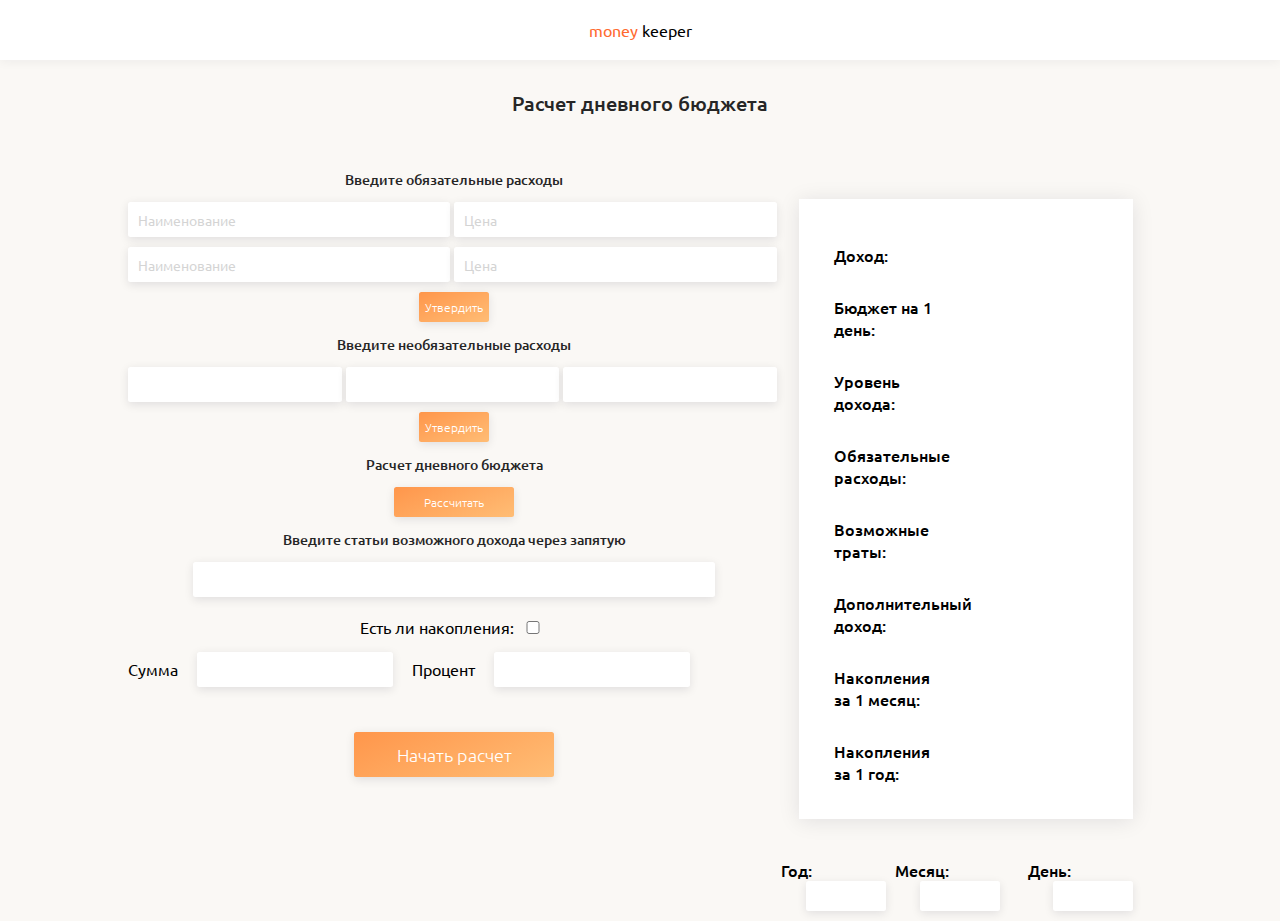
<file: budget-app/src/index.html>
<!DOCTYPE html>
<html lang="en">
<head>
    <meta charset="UTF-8">
    <meta name="viewport" content="width=device-width, initial-scale=1.0">
    <meta http-equiv="X-UA-Compatible" content="ie=edge">
    <title>Document</title>
    <link href="https://fonts.googleapis.com/css?family=Ubuntu:300,400,500,700&amp;subset=cyrillic" rel="stylesheet">
    <link rel="stylesheet" href="css/style.css">
</head>
<body>
<div class="app">
    <div class="logo">
        <span>money</span>
        keeper
    </div>
    <div class="title">
        Расчет дневного бюджета
    </div>
    <div class="main">
        <div class="data">
            <div class="choose-expenses">Введите обязательные расходы</div>
            <input class="expenses-item" type="text" id="expenses_1" placeholder="Наименование">
			<input class="expenses-item" type="text" id="expenses_2" placeholder="Цена">
			<input class="expenses-item" type="text" id="expenses_3" placeholder="Наименование">
			<input class="expenses-item" type="text" id="expenses_4" placeholder="Цена">
            <button class="expenses-item-btn">Утвердить</button>
            
            <div class="optionalexpenses">Введите необязательные расходы</div>
			<input class="optionalexpenses-item" type="text" id="optionalexpenses_1">
			<input class="optionalexpenses-item" type="text" id="optionalexpenses_2">
			<input class="optionalexpenses-item" type="text" id="optionalexpenses_3">
            <button class="optionalexpenses-btn">Утвердить</button>
            
            <div class="count-budget">Расчет дневного бюджета</div>
            <button class="count-budget-btn">Рассчитать</button>
            
            <div class="choose-income-label">Введите статьи возможного дохода через запятую</div>
            <input class="choose-income" type="text" id="income">
            
            <div class="checksavings">Есть ли накопления: 
                <input id="savings" type="checkbox" />
            </div>
            <label for="sum">Сумма</label>
			<input class="choose-sum" id="sum" type="text">
			<label for="percent">Процент</label>
            <input class="choose-percent" id="percent" type="text">
            
            <div class="open">
                <button class="start" id="start">Начать расчет</button>
            </div>
        </div>
        <div class="result">
            <div class="result-table">
                <div class="budget">Доход: </div>
                <div class="budget-value"></div>
    
                <div class="daybudget">Бюджет на 1 день: </div>
                <div class="daybudget-value"></div>
    
                <div class="level">Уровень дохода: </div>
                <div class="level-value"></div>
    
                <div class="expenses">Обязательные расходы: </div>
                <div class="expenses-value"></div>
    
                <div class="optionalexpenses">Возможные траты: </div>
                <div class="optionalexpenses-value"></div>
    
                <div class="income">Дополнительный доход: </div>
                <div class="income-value"></div>
    
                <div class="monthsavings">Накопления за 1 месяц:</div>
                <div class="monthsavings-value"></div>
    
                <div class="yearsavings">Накопления за 1 год:</div>
                <div class="yearsavings-value"></div>
            </div>
            <div class="time-data">
                <div class="year">
                    Год:
                    <input class="year-value" type="text" readonly>
                </div>
                <div class="month">
                    Месяц:
                    <input class="month-value" type="text" readonly>
                </div>
                <div class="day">
                    День:
                    <input class="day-value" type="text" readonly>
                </div>
            </div>
        </div>
    </div>
</div>
    <script src="js/main.js"></script>
</body>
</html>
</file>
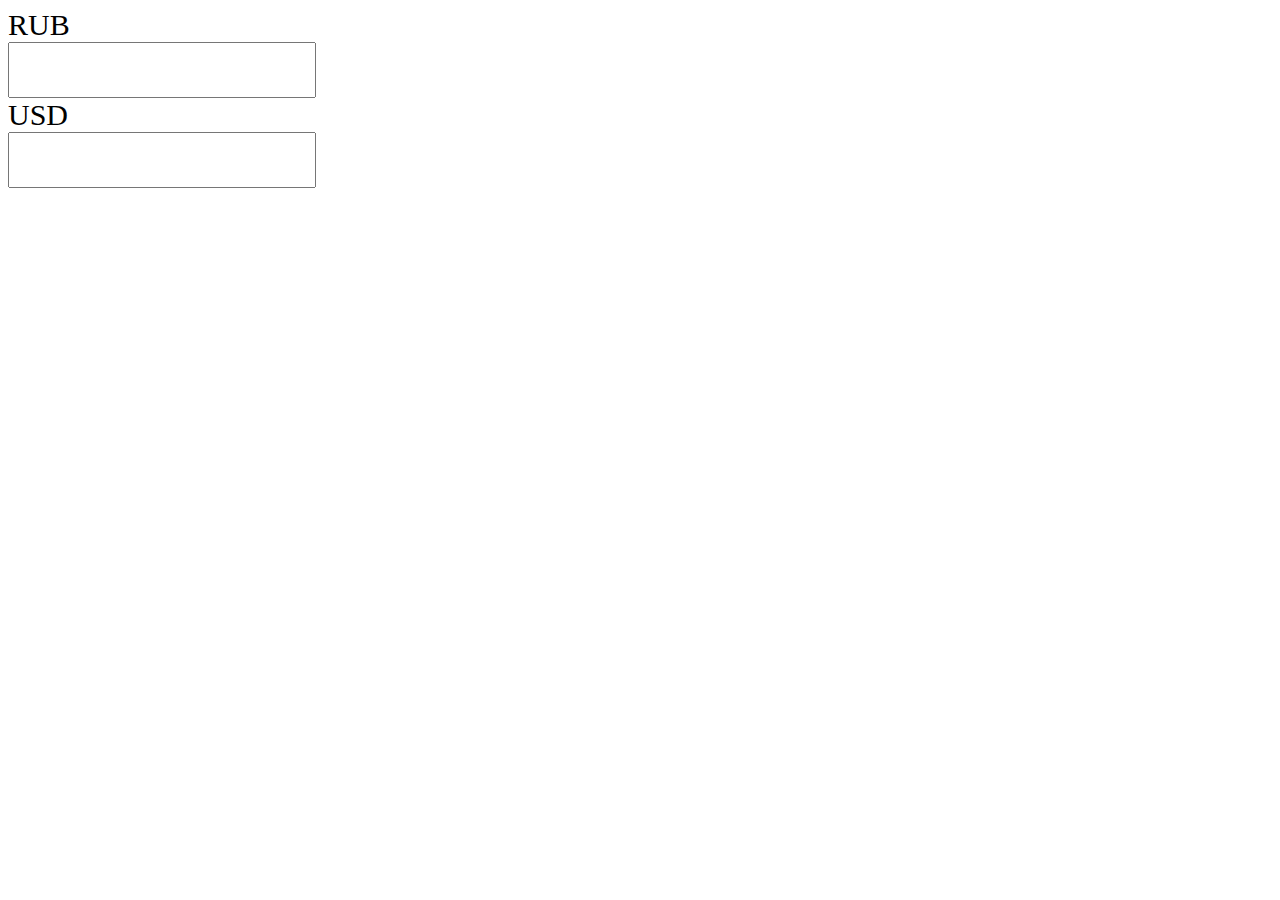
<file: Task14/Currency/index.html>
<!DOCTYPE html>
<html lang="en">
<head>
    <meta charset="UTF-8">
    <meta name="viewport" content="width=device-width, initial-scale=1.0">
    <meta http-equiv="X-UA-Compatible" content="ie=edge">
    <title>Calc</title>
    <style>
        label {
            display: block;
            font-size: 30px;
        }
        input {
            width: 300px;
            height: 50px;
            font-size: 30px;
        }
    </style>
</head>
<body>
    <label for="rub">RUB</label>
    <input id="rub" type="text">
    <label for="usd">USD</label>
    <input id="usd" type="text">
    <script src="js/script.js"></script>
</body>
</html>
</file>
<file: budget-app/src/css/style.css>
*{box-sizing:border-box;margin:0;padding:0;font-family:Ubuntu;outline:0}a{text-decoration:none}a:visited{text-decoration:none}a:hover{text-decoration:none}a:focus{text-decoration:none}a:active{text-decoration:none}.app{background-color:#faf8f5;min-height:800px}.logo{width:100%;height:60px;line-height:60px;background-color:#fff;box-shadow:0 1.5px 10px 0 rgba(1,0,42,.05);text-align:center}.logo span{color:#ff6a30}.title{width:100%;margin-top:30px;font-weight:500;font-size:20px;color:#262626;text-align:center}.main{display:flex;margin:0 10%;padding-top:40px}.data .choose-expenses,.data .choose-income-label,.data .count-budget,.data .optionalexpenses{margin:13px 0;font-weight:500;font-size:14px;color:#262626;text-align:center}.data .choose-income,.data .choose-percent,.data .choose-sum,.data .expenses-item,.data .optionalexpenses-item{height:35px;width:calc((100%/2) - 4px);border-radius:2.5px;background-color:#fff;box-shadow:0 2.5px 10px 0 rgba(1,0,42,.1);border:none;padding-left:10px;margin-bottom:10px;font-size:14px;color:#a7a7a7}.data .choose-income::-webkit-input-placeholder,.data .choose-percent::-webkit-input-placeholder,.data .choose-sum::-webkit-input-placeholder,.data .expenses-item::-webkit-input-placeholder,.data .optionalexpenses-item::-webkit-input-placeholder{opacity:.3}.data .choose-income:-ms-input-placeholder,.data .choose-percent:-ms-input-placeholder,.data .choose-sum:-ms-input-placeholder,.data .expenses-item:-ms-input-placeholder,.data .optionalexpenses-item:-ms-input-placeholder{opacity:.3}.data .choose-income::-ms-input-placeholder,.data .choose-percent::-ms-input-placeholder,.data .choose-sum::-ms-input-placeholder,.data .expenses-item::-ms-input-placeholder,.data .optionalexpenses-item::-ms-input-placeholder{opacity:.3}.data .choose-income::placeholder,.data .choose-percent::placeholder,.data .choose-sum::placeholder,.data .expenses-item::placeholder,.data .optionalexpenses-item::placeholder{opacity:.3}.data .count-budget-btn,.data .expenses-item-btn,.data .optionalexpenses-btn{width:70px;height:30px;display:block;margin:0 auto;border:none;border-radius:2.5px;background-image:linear-gradient(336deg,#ffbd75,#ff964b),linear-gradient(#fff,#fff);box-shadow:0 2.5px 10px 0 rgba(1,0,42,.1);color:#fff;font-weight:100;font-size:12px;cursor:pointer}.data .optionalexpenses-item{width:calc((100%/3) - 4px)}.data .count-budget-btn{width:120px}.data .choose-income{display:block;width:80%;margin:0 auto}.data .checksavings{margin:0 auto;margin-top:20px;text-align:center}.data .checksavings input{width:30px}.data .choose-percent,.data .choose-sum{width:30%;margin:15px}.data .start{width:70px;height:30px;display:block;margin:0 auto;border:none;border-radius:2.5px;background-image:linear-gradient(336deg,#ffbd75,#ff964b),linear-gradient(#fff,#fff);box-shadow:0 2.5px 10px 0 rgba(1,0,42,.1);color:#fff;font-weight:100;font-size:12px;cursor:pointer;width:200px;height:45px;margin-top:30px;font-size:18px;font-weight:100}.result{width:50%}.result-table{display:flex;flex-wrap:wrap;justify-content:space-between;width:90%;min-height:400px;margin:0 auto;margin-top:42px;padding:25px;background-color:#fff;box-shadow:0 1.5px 20px 0 rgba(1,0,42,.1)}.result-table .budget,.result-table .budget-value,.result-table .daybudget,.result-table .daybudget-value,.result-table .expenses,.result-table .expenses-value,.result-table .income,.result-table .income-value,.result-table .level,.result-table .level-value,.result-table .monthsavings,.result-table .monthsavings-value,.result-table .optionalexpenses,.result-table .optionalexpenses-value,.result-table .yearsavings,.result-table .yearsavings-value{width:48%;margin-top:10px;min-height:40px;padding:10px;font-weight:500}.result-table .budget-value,.result-table .daybudget-value,.result-table .expenses-value,.result-table .income-value,.result-table .level-value,.result-table .monthsavings-value,.result-table .optionalexpenses-value,.result-table .yearsavings-value{color:#61a654;word-break:break-word}.result .time-data{width:100%;margin:0 auto;display:flex;justify-content:space-around;margin-top:40px}.result .time-data .day,.result .time-data .month,.result .time-data .year{font-size:16px;font-weight:500}.result .time-data .day-value,.result .time-data .month-value,.result .time-data .year-value{height:35px;width:calc((100%/2) - 4px);border-radius:2.5px;background-color:#fff;box-shadow:0 2.5px 10px 0 rgba(1,0,42,.1);border:none;padding-left:10px;margin-bottom:10px;font-size:14px;color:#a7a7a7;width:80px;height:30px;margin-left:25px}
</file>
